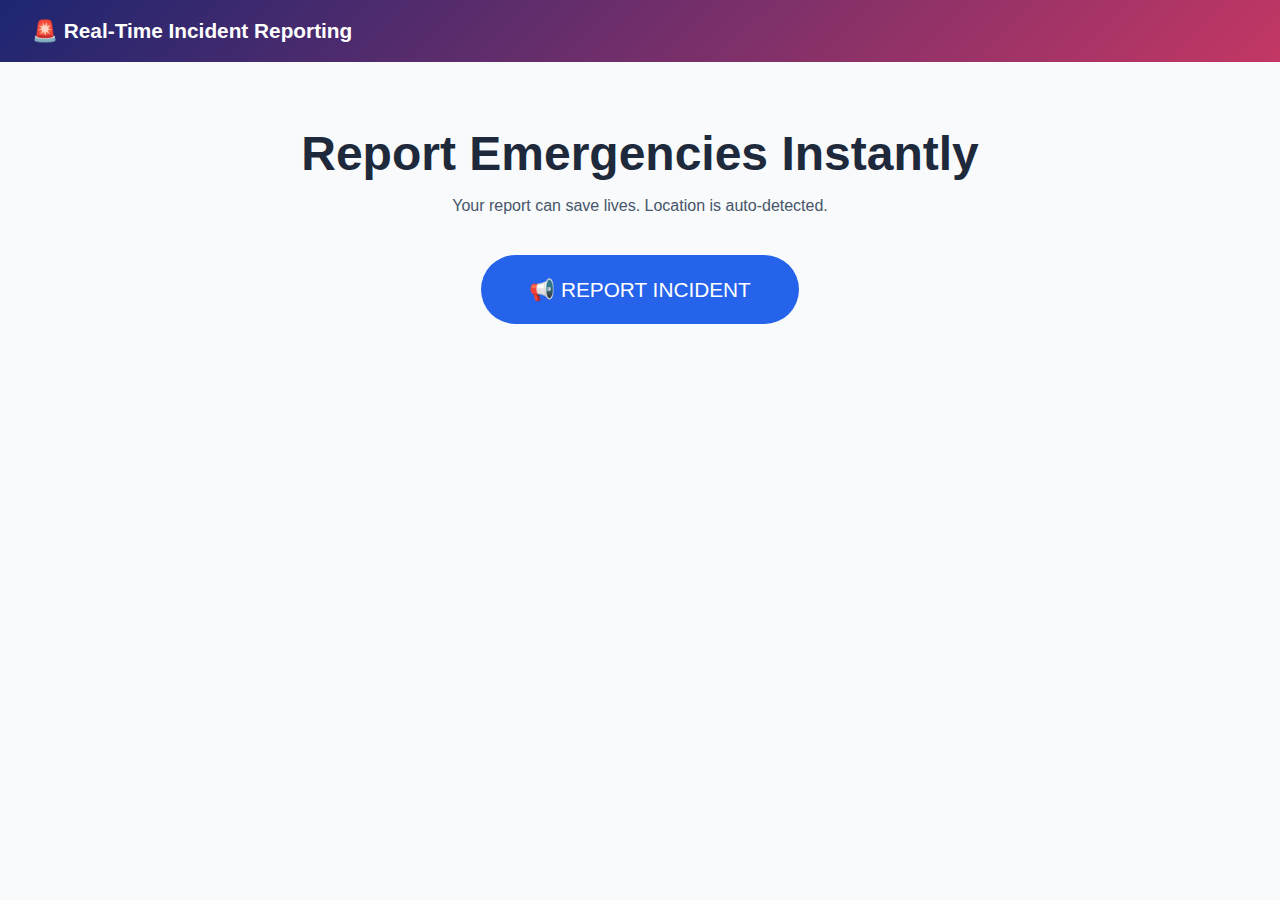
<file: Real-time incident reporting/Frontend/index.html>
<!DOCTYPE html>
<html>
<head>
  <title>Real-Time Incident Reporting</title>
  <link rel="stylesheet" href="css/style.css">
</head>
<body>

<div class="navbar">🚨 Real-Time Incident Reporting</div>

<div class="hero">
  <h1>Report Emergencies Instantly</h1>
  <p>Your report can save lives. Location is auto-detected.</p>

  <button class="big-btn" onclick="location.href='report.html'">
    📢 REPORT INCIDENT
  </button>
</div>

</body>
</html>
</file>
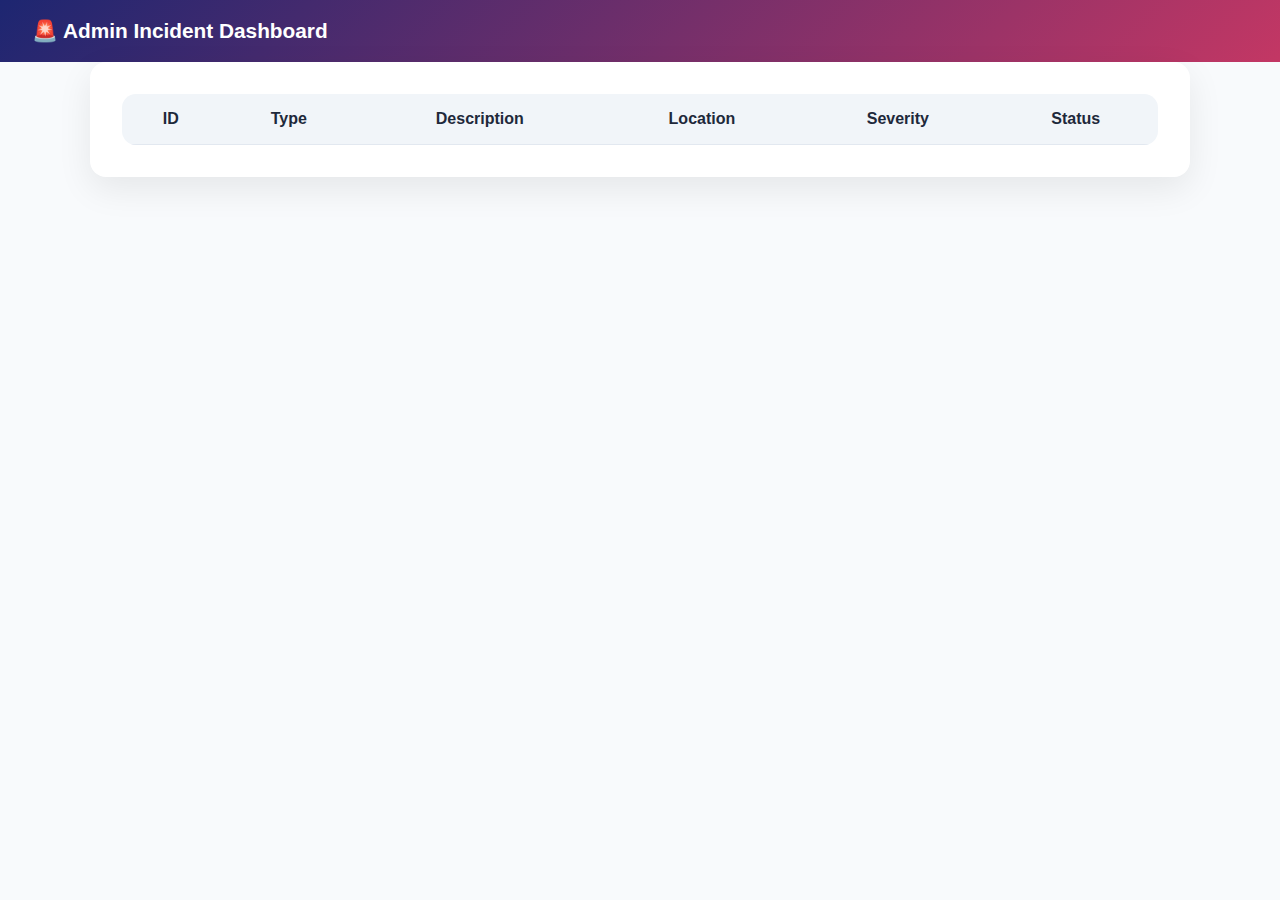
<file: Real-time incident reporting/Frontend/dashboard.html>
<!DOCTYPE html>
<html lang="en">
<head>
  <meta charset="UTF-8" />
  <title>Admin Incident Dashboard</title>
  <meta name="viewport" content="width=device-width, initial-scale=1.0" />

  <link rel="stylesheet" href="css/style.css" />
</head>

<body>

<div class="navbar">
  🚨 Admin Incident Dashboard
</div>

<div class="container card">
  <table class="incident-table">
    <thead>
      <tr>
        <th>ID</th>
        <th>Type</th>
        <th>Description</th>
        <th>Location</th>
        <th>Severity</th>
        <th>Status</th>
      </tr>
    </thead>

    <!-- 🔥 IMPORTANT -->
    <tbody id="incidentTableBody"></tbody>
  </table>
</div>

<script src="js/dashboard.js"></script>
</body>
</html>
</file>
<file: Real-time incident reporting/Frontend/css/style.css>
:root {
  --primary: #2563eb;
  --secondary: #1e293b;
  --bg: #f8fafc;
  --card: #ffffff;
  --accent: #22c55e;
  --danger: #ef4444;
}

* {
  margin: 0;
  padding: 0;
  box-sizing: border-box;
  font-family: "Segoe UI", sans-serif;
}

body {
  background: var(--bg);
  color: var(--secondary);
}

/* Navbar */
.navbar {
  background: linear-gradient(135deg, #1d2671, #c33764);
  color: white;
  padding: 1.2rem 2rem;
  font-size: 1.3rem;
  font-weight: bold;
}

/* Layout */
.container {
  max-width: 1100px;
  margin: auto;
  padding: 2rem;
}

.card {
  background: var(--card);
  border-radius: 16px;
  padding: 2rem;
  box-shadow: 0 12px 35px rgba(0,0,0,0.08);
}

/* Hero */
.hero {
  text-align: center;
  padding: 4rem 2rem;
}

.hero h1 {
  font-size: 3rem;
}

.hero p {
  margin: 1rem 0 2.5rem;
  color: #475569;
}

/* Buttons */
.big-btn {
  background: var(--primary);
  color: white;
  padding: 1.4rem 3rem;
  font-size: 1.3rem;
  border: none;
  border-radius: 50px;
  cursor: pointer;
  transition: 0.3s;
}

.big-btn:hover {
  transform: scale(1.05);
}

/* Form */
label {
  font-weight: 600;
  margin-top: 1rem;
  display: block;
}

input, textarea, select {
  width: 100%;
  padding: 0.8rem;
  margin-top: 0.4rem;
  border-radius: 8px;
  border: 1px solid #cbd5e1;
}

.submit-btn {
  margin-top: 1.5rem;
  background: var(--accent);
  color: white;
  padding: 1rem;
  border: none;
  width: 100%;
  font-size: 1.1rem;
  border-radius: 12px;
  cursor: pointer;
}

/* Table */
table {
  width: 100%;
  border-collapse: collapse;
  background: white;
  border-radius: 14px;
  overflow: hidden;
}

th, td {
  padding: 1rem;
  border-bottom: 1px solid #e2e8f0;
}

th {
  background: #f1f5f9;
}

/* Severity badges */
.badge {
  padding: 6px 12px;
  border-radius: 20px;
  font-size: 12px;
  color: white;
  font-weight: bold;
}

.Low { background: #22c55e; }
.Medium { background: #eab308; }
.High { background: #f97316; }
.Critical { background: #ef4444; }

/* Map */
#map {
  height: 320px;
  margin-top: 10px;
  border-radius: 14px;
  box-shadow: 0 8px 25px rgba(0,0,0,0.15);
}
</file>
